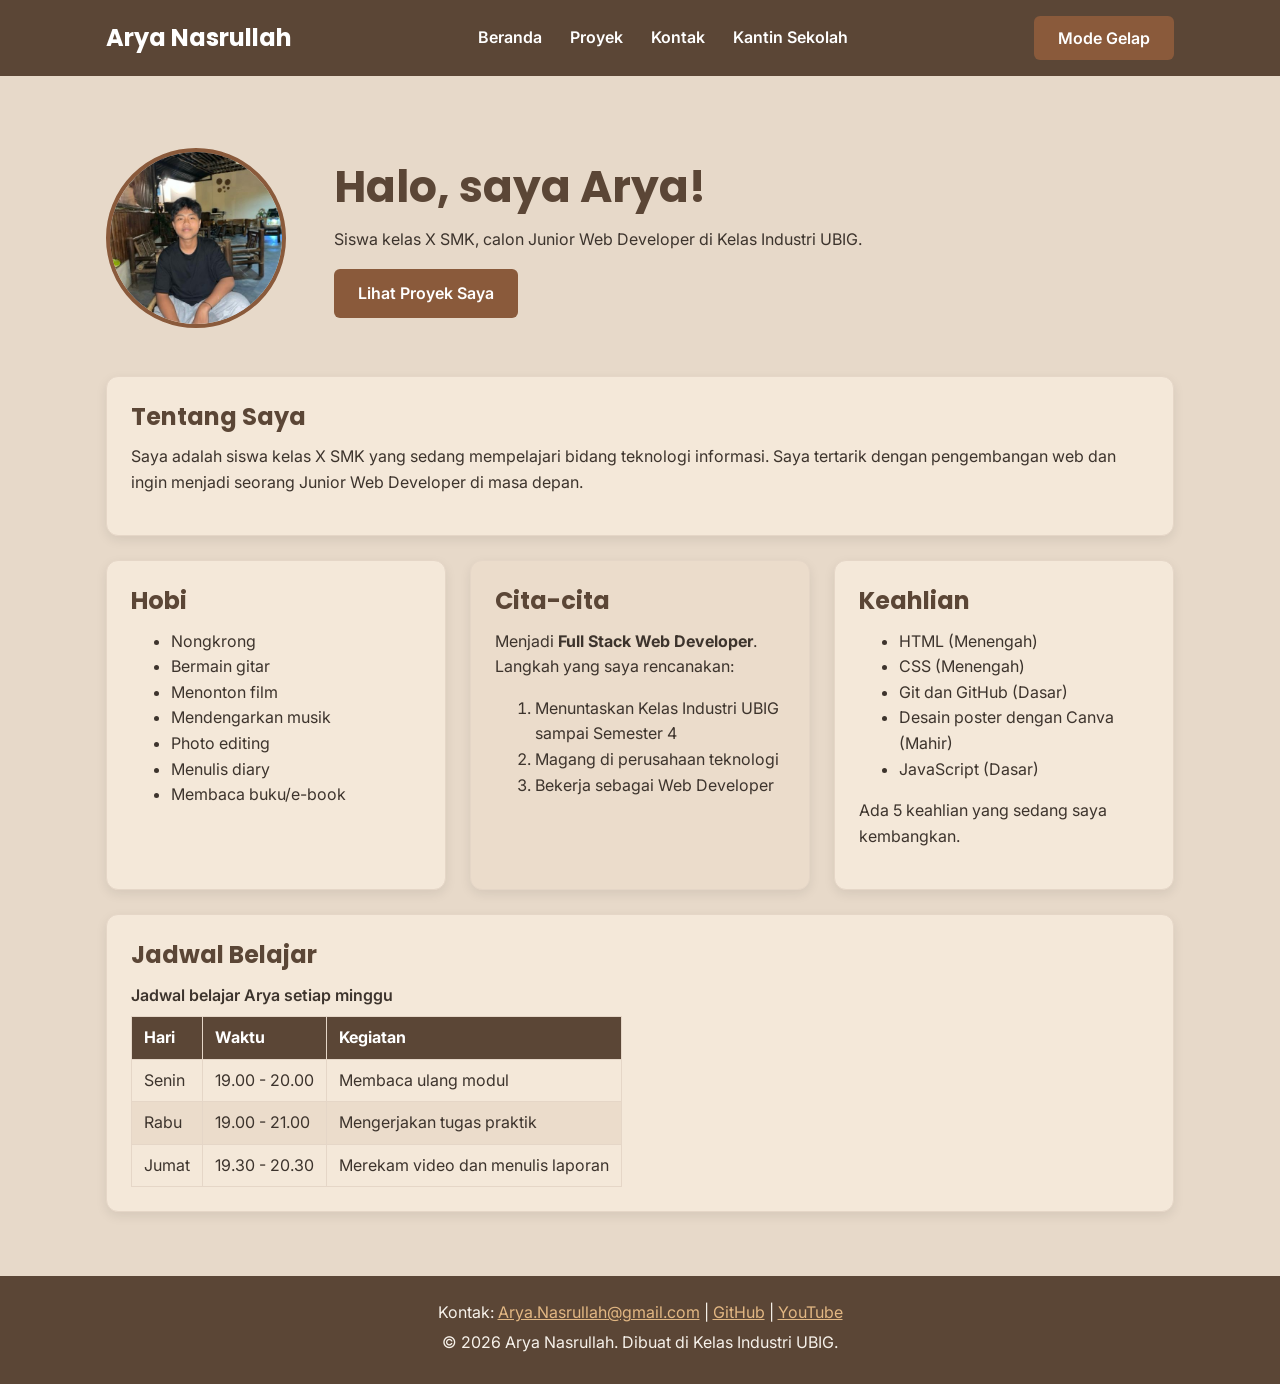
<file: Portfolio-Arya/index.html>
<!DOCTYPE html>
<html lang="id">
<head>
  <meta charset="UTF-8">
  <meta name="viewport" content="width=device-width, initial-scale=1.0">
  <title>Arya Nasrullah | Beranda</title>
  <link rel="icon" href="arya-profile.jpeg" type="image/jpeg">
  <link rel="preconnect" href="https://fonts.googleapis.com">
  <link rel="preconnect" href="https://fonts.gstatic.com" crossorigin>
  <link href="https://fonts.googleapis.com/css2?family=Inter:wght@400;600&family=Poppins:wght@600;700&display=swap" rel="stylesheet">
  <link rel="stylesheet" href="css/style.css">
  <script src="js/main.js?v=20261111" defer></script>
</head>
<body>
  <header>
    <div class="container navbar">
      <h1>Arya Nasrullah</h1>
      <nav class="menu-laptop">
        <ul>
          <li><a href="index.html">Beranda</a></li>
          <li><a href="proyek.html">Proyek</a></li>
          <li><a href="kontak.html">Kontak</a></li>
          <li><a href="kantinsekolah.html">Kantin Sekolah</a></li>
        </ul>
      </nav>
      <!-- Tantangan: menu ponsel yang bisa dibuka-tutup -->
      <details class="menu-ponsel">
        <summary>Menu</summary>
        <nav>
          <ul>
            <li><a href="index.html">Beranda</a></li>
            <li><a href="proyek.html">Proyek</a></li>
            <li><a href="kontak.html">Kontak</a></li>
            <li><a href="kantinsekolah.html">Kantin Sekolah</a></li>
          </ul>
        </nav>
      </details>
      <button type="button" id="tombol-tema">Mode Gelap</button>
    </div>
  </header>

  <main>
    <div class="container">
      <section class="hero">
        <img src="arya-profile.jpeg" alt="Foto profil Arya Nasrullah" width="180">
        <div>
          <h2>Halo, saya Arya!</h2>
          <p>Siswa kelas X SMK, calon Junior Web Developer di Kelas Industri UBIG.</p>
          <a href="proyek.html" class="tombol">Lihat Proyek Saya</a>
        </div>
      </section>

      <section class="kartu">
        <h2>Tentang Saya</h2>
        <p>Saya adalah siswa kelas X SMK yang sedang mempelajari bidang teknologi informasi. Saya tertarik dengan pengembangan web dan ingin menjadi seorang Junior Web Developer di masa depan.</p>
      </section>

      <div class="daftar-kartu">
        <section class="kartu">
          <h2>Hobi</h2>
          <ul>
            <li>Nongkrong</li>
            <li>Bermain gitar</li>
            <li>Menonton film</li>
            <li>Mendengarkan musik</li>
            <li>Photo editing</li>
            <li>Menulis diary</li>
            <li>Membaca buku/e-book</li>
          </ul>
        </section>

        <section class="kartu">
          <h2>Cita-cita</h2>
          <p>Menjadi <strong>Full Stack Web Developer</strong>. Langkah yang saya rencanakan:</p>
          <ol>
            <li>Menuntaskan Kelas Industri UBIG sampai Semester 4</li>
            <li>Magang di perusahaan teknologi</li>
            <li>Bekerja sebagai Web Developer</li>
          </ol>
        </section>

        <section class="kartu">
          <h2>Keahlian</h2>
          <ul id="daftar-skill"></ul>
          <p id="jumlah-skill"></p>
        </section>
      </div>

      <section class="kartu">
        <h2>Jadwal Belajar</h2>
        <table>
          <caption>Jadwal belajar Arya setiap minggu</caption>
          <thead>
            <tr>
              <th>Hari</th>
              <th>Waktu</th>
              <th>Kegiatan</th>
            </tr>
          </thead>
          <tbody>
            <tr>
              <td>Senin</td>
              <td>19.00 - 20.00</td>
              <td>Membaca ulang modul</td>
            </tr>
            <tr>
              <td>Rabu</td>
              <td>19.00 - 21.00</td>
              <td>Mengerjakan tugas praktik</td>
            </tr>
            <tr>
              <td>Jumat</td>
              <td>19.30 - 20.30</td>
              <td>Merekam video dan menulis laporan</td>
            </tr>
          </tbody>
        </table>
      </section>
    </div>
  </main>

  <footer>
    <p>Kontak: <a href="mailto:sakkarepwes23@gmail.com">Arya.Nasrullah@gmail.com</a> |
      <a href="https://github.com/Arya-Nasrullah" target="_blank">GitHub</a> |
      <a href="https://www.youtube.com/@AryaNewWebDevelopment" target="_blank">YouTube</a></p>
    <p>&copy; 2026 Arya Nasrullah. Dibuat di Kelas Industri UBIG.</p>
  </footer>
</body>
</html>
</file>
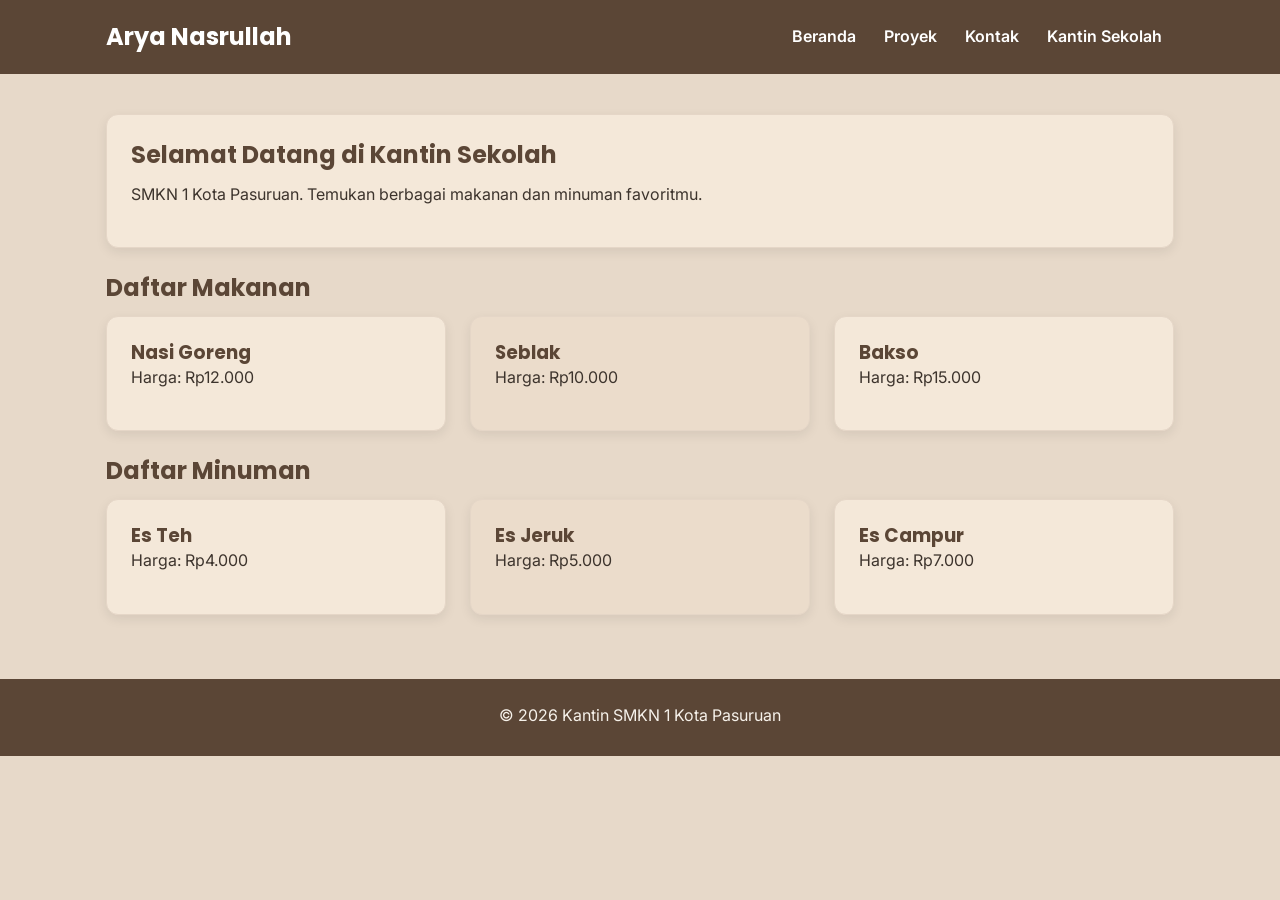
<file: Portfolio-Arya/kantinsekolah.html>
<!DOCTYPE html>
<html lang="id">
<head>
    <meta charset="UTF-8">
    <meta name="viewport" content="width=device-width, initial-scale=1.0">
    <title>Kantin Sekolah | Arya Nasrullah</title>
    <meta name="description" content="Daftar makanan dan minuman di Kantin SMKN 1 Kota Pasuruan.">
    <link rel="preconnect" href="https://fonts.googleapis.com">
    <link rel="preconnect" href="https://fonts.gstatic.com" crossorigin>
    <link href="https://fonts.googleapis.com/css2?family=Inter:wght@400;600&family=Poppins:wght@600;700&display=swap" rel="stylesheet">
    <link rel="stylesheet" href="css/style.css">
    <script src="js/latihan.js" defer></script>
    <script src="js/logika.js" defer></script>
</head>
<body>

    <header>
        <div class="container navbar">
            <h1>Arya Nasrullah</h1>
            <nav class="menu-laptop" aria-label="Navigasi utama">
                <ul>
                    <li><a href="index.html">Beranda</a></li>
                    <li><a href="proyek.html">Proyek</a></li>
                    <li><a href="kontak.html">Kontak</a></li>
                    <li><a href="kantinsekolah.html" aria-current="page">Kantin Sekolah</a></li>
                </ul>
            </nav>
            <details class="menu-ponsel">
                <summary>Menu</summary>
                <nav aria-label="Navigasi utama">
                    <ul>
                        <li><a href="index.html">Beranda</a></li>
                        <li><a href="proyek.html">Proyek</a></li>
                        <li><a href="kontak.html">Kontak</a></li>
                        <li><a href="kantinsekolah.html" aria-current="page">Kantin Sekolah</a></li>
                    </ul>
                </nav>
            </details>
        </div>
    </header>

    <main>
        <div class="container">
            <section class="kartu">
                <h2>Selamat Datang di Kantin Sekolah</h2>
                <p>SMKN 1 Kota Pasuruan. Temukan berbagai makanan dan minuman favoritmu.</p>
            </section>

            <section>
                <h2>Daftar Makanan</h2>
                <div class="daftar-kartu">
                    <article class="kartu">
                        <h3>Nasi Goreng</h3>
                        <p>Harga: Rp12.000</p>
                    </article>
                    <article class="kartu">
                        <h3>Seblak</h3>
                        <p>Harga: Rp10.000</p>
                    </article>
                    <article class="kartu">
                        <h3>Bakso</h3>
                        <p>Harga: Rp15.000</p>
                    </article>
                </div>
            </section>

            <section>
                <h2>Daftar Minuman</h2>
                <div class="daftar-kartu">
                    <article class="kartu">
                        <h3>Es Teh</h3>
                        <p>Harga: Rp4.000</p>
                    </article>
                    <article class="kartu">
                        <h3>Es Jeruk</h3>
                        <p>Harga: Rp5.000</p>
                    </article>
                    <article class="kartu">
                        <h3>Es Campur</h3>
                        <p>Harga: Rp7.000</p>
                    </article>
                </div>
            </section>
        </div>
    </main>

    <footer>
        <p>&copy; 2026 Kantin SMKN 1 Kota Pasuruan</p>
    </footer>

</body>
</html>
</file>
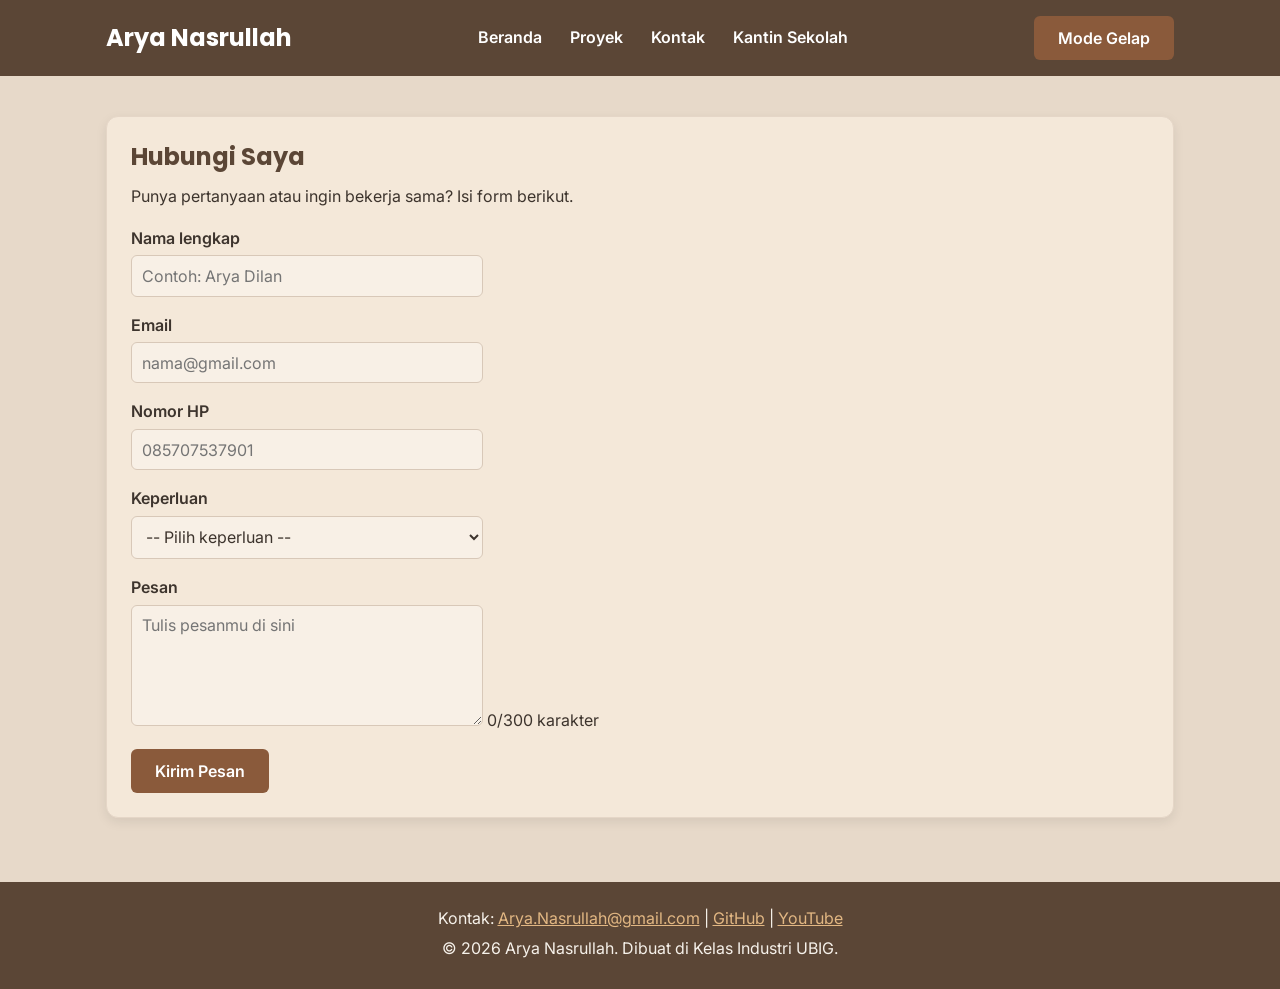
<file: Portfolio-Arya/kontak.html>
<!DOCTYPE html>
<html lang="id">
<head>
  <meta charset="UTF-8">
  <meta name="viewport" content="width=device-width, initial-scale=1.0">
  <title>Arya Nasrullah | Kontak</title>
  <link rel="preconnect" href="https://fonts.googleapis.com">
  <link rel="preconnect" href="https://fonts.gstatic.com" crossorigin>
  <link href="https://fonts.googleapis.com/css2?family=Inter:wght@400;600&family=Poppins:wght@600;700&display=swap" rel="stylesheet">
  <link rel="stylesheet" href="css/style.css">
</head>
<body>
  <header>
    <div class="container navbar">
      <h1>Arya Nasrullah</h1>
      <nav class="menu-laptop">
        <ul>
          <li><a href="index.html">Beranda</a></li>
          <li><a href="proyek.html">Proyek</a></li>
          <li><a href="kontak.html">Kontak</a></li>
          <li><a href="kantinsekolah.html">Kantin Sekolah</a></li>
        </ul>
      </nav>
      <!-- Tantangan: menu ponsel yang bisa dibuka-tutup -->
      <details class="menu-ponsel">
        <summary>Menu</summary>
        <nav>
          <ul>
            <li><a href="index.html">Beranda</a></li>
            <li><a href="proyek.html">Proyek</a></li>
            <li><a href="kontak.html">Kontak</a></li>
            <li><a href="kantinsekolah.html">Kantin Sekolah</a></li>
          </ul>
        </nav>
      </details>
      <button type="button" id="tombol-tema">Mode Gelap</button>
    </div>
  </header>

  <main>
    <div class="container">
      <section class="kartu">
        <h2>Hubungi Saya</h2>
        <p>Punya pertanyaan atau ingin bekerja sama? Isi form berikut.</p>

        <form>
          <p>
            <label for="nama">Nama lengkap</label><br>
            <input type="text" id="nama" name="nama" placeholder="Contoh: Arya Dilan" required>
          </p>
          <p>
            <label for="email">Email</label><br>
            <input type="email" id="email" name="email" placeholder="nama@gmail.com" required>
          </p>
          <p>
            <label for="hp">Nomor HP</label><br>
            <input type="tel" id="hp" name="hp" placeholder="085707537901" required>
          </p>
          <p>
            <label for="keperluan">Keperluan</label><br>
            <select id="keperluan" name="keperluan" required>
              <option value="">-- Pilih keperluan --</option>
              <option value="bertanya">Bertanya</option>
              <option value="kerja-sama">Kerja sama proyek</option>
              <option value="lainnya">Lainnya</option>
            </select>
          </p>
          <p>
            <label for="pesan">Pesan</label><br>
            <textarea id="pesan" name="pesan" rows="5" cols="40" maxlength="300" placeholder="Tulis pesanmu di sini" required></textarea>
            <span id="hitung-karakter" aria-live="polite">0/300 karakter</span>
          </p>
          <button type="submit">Kirim Pesan</button>
        </form>
      </section>
    </div>
  </main>

  <footer>
    <p>Kontak: <a href="mailto:sakkarepwes23@gmail.com">Arya.Nasrullah@gmail.com</a> |
      <a href="https://github.com/Arya-Nasrullah" target="_blank">GitHub</a> |
      <a href="https://www.youtube.com/@AryaNewWebDevelopment" target="_blank">YouTube</a></p>
    <p>&copy; 2026 Arya Nasrullah. Dibuat di Kelas Industri UBIG.</p>
  </footer>
  <script src="js/main.js?v=20261111" defer></script>
</body>
</html>
</file>
<file: Portfolio-Arya/css/style.css>
/* Gaya portofolio Arya Nasrullah
   Palet: #5B4636 (utama), #8A5A3B (cokelat), #C89562 (aksen), #E7D9C9 (latar)
   Huruf: Poppins (judul), Inter (isi)
   Tata letak: mobile first, titik ubah 768px (tablet) dan 1024px (laptop) */

/* 1. Reset */
* {
  box-sizing: border-box;
  margin: 0;
}

:root {
  --warna-latar: #E7D9C9;
  --warna-teks: #3D342D;
  --warna-judul: #5B4636;
  --warna-utama: #5B4636;
  --warna-aksen: #8A5A3B;
  --warna-hover: #70452F;
  --warna-kartu: #F4E8D9;
  --warna-kartu-alt: #EBDCCB;
  --warna-garis: #E5D6C7;
  --warna-garis-lunak: #CDB9A5;
  --warna-input: #F8F0E6;
  --warna-input-garis: #D8C8B8;
  --warna-teks-terang: #FFFFFF;
  --warna-footer-teks: #F6F1EA;
  --warna-footer-link: #E2B783;
}

.gelap {
  --warna-latar: #1F2421;
  --warna-teks: #E8E5E0;
  --warna-judul: #F2D1A8;
  --warna-utama: #151A16;
  --warna-aksen: #D49A62;
  --warna-hover: #A66C3D;
  --warna-kartu: #303832;
  --warna-kartu-alt: #363E38;
  --warna-garis: #4D5A50;
  --warna-garis-lunak: #69766B;
  --warna-input: #252B26;
  --warna-input-garis: #59665B;
  --warna-teks-terang: #FFFFFF;
  --warna-footer-teks: #E8E5E0;
  --warna-footer-link: #F2D1A8;
}

img {
  max-width: 100%;
  height: auto;
}

/* 2. Dasar halaman: warna dan huruf */
body {
  font-family: "Inter", Arial, sans-serif;
  font-size: 1rem;
  line-height: 1.6;
  color: var(--warna-teks);
  background-color: var(--warna-latar);
}

h1, h2, h3 {
  font-family: "Poppins", Arial, sans-serif;
  color: var(--warna-judul);
  line-height: 1.3;
}

h2 {
  margin-bottom: 0.75rem;
}

p, ul, ol {
  margin-bottom: 1rem;
}

a {
  color: var(--warna-aksen);
}

/* 3. Wadah, header, dan menu */
.container {
  max-width: 1100px;
  margin: 0 auto;
  padding: 0 1rem;
}

header {
  background-color: var(--warna-utama);
  color: var(--warna-teks-terang);
  padding: 1rem 0;
}

header h1 {
  color: var(--warna-teks-terang);
  font-size: 1.5rem;
}

.navbar {
  display: flex;
  flex-wrap: wrap;
  justify-content: space-between;
  align-items: center;
  gap: 0.5rem;
}

nav ul {
  display: flex;
  gap: 0.25rem;
  padding: 0;
  margin: 0;
  list-style: none;
}

nav a {
  display: inline-block;
  padding: 0.5rem 0.75rem;
  border-radius: 6px;
  color: var(--warna-teks-terang);
  font-weight: 600;
  text-decoration: none;
}

nav a:hover,
nav a:focus-visible {
  background-color: var(--warna-hover);
}

/* Tantangan: menu ponsel buka-tutup dengan details */
.menu-laptop {
  display: none;
}

.menu-ponsel summary {
  padding: 0.5rem 0.75rem;
  border: 1px solid var(--warna-garis-lunak);
  border-radius: 6px;
  font-weight: 600;
  cursor: pointer;
}

.menu-ponsel ul {
  flex-direction: column;
  margin-top: 0.5rem;
}

/* 4. Isi utama, hero, dan kartu */
main {
  padding: 1.5rem 0;
}

.hero {
  display: flex;
  flex-direction: column;
  align-items: center;
  gap: 1.5rem;
  padding: 1rem 0 2rem;
  text-align: center;
}

.hero img {
  width: 180px;
  height: 180px;
  max-width: 100%;
  object-fit: cover;
  border: 4px solid var(--warna-aksen);
  border-radius: 50%;
}

.hero h2 {
  font-size: 2rem;
}

.tombol {
  display: inline-block;
  padding: 0.75rem 1.5rem;
  border-radius: 6px;
  background-color: var(--warna-aksen);
  color: var(--warna-teks-terang);
  font-weight: 600;
  text-decoration: none;
}

.kartu {
  background-color: var(--warna-kartu);
  padding: 1rem;
  margin-bottom: 1.5rem;
  border: 1px solid var(--warna-garis);
  border-radius: 12px;
  box-shadow: 0 4px 12px rgba(0, 0, 0, 0.08);
}

.kartu:hover {
  border-color: var(--warna-garis-lunak);
}

.daftar-kartu {
  display: flex;
  flex-wrap: wrap;
  gap: 1.5rem;
  margin-bottom: 1.5rem;
}

.daftar-kartu .kartu {
  flex: 1 1 280px;
  margin-bottom: 0;
}

.daftar-kartu .kartu:nth-child(even) {
  background-color: var(--warna-kartu-alt);
}

article img {
  border-radius: 8px;
  border: 1px solid var(--warna-garis);
}

/* 5. Tabel */
table {
  border-collapse: collapse;
}

caption {
  font-weight: 600;
  text-align: left;
  margin-bottom: 0.5rem;
}

th, td {
  border: 1px solid var(--warna-garis);
  padding: 0.5rem 0.75rem;
  text-align: left;
}

th {
  background-color: var(--warna-utama);
  color: var(--warna-teks-terang);
}

tbody tr:nth-child(even) {
  background-color: var(--warna-kartu-alt);
}

/* 6. Form */
label {
  font-weight: 600;
}

input, select, textarea {
  width: 100%;
  max-width: 22rem;
  padding: 0.6rem;
  margin-top: 0.25rem;
  background-color: var(--warna-input);
  color: var(--warna-teks);
  border: 1px solid var(--warna-input-garis);
  border-radius: 6px;
  font-family: inherit;
  font-size: 1rem;
}

input:focus, select:focus, textarea:focus {
  border-color: var(--warna-aksen);
}

button {
  padding: 0.75rem 1.5rem;
  border: none;
  border-radius: 6px;
  background-color: var(--warna-aksen);
  color: var(--warna-teks-terang);
  font-family: inherit;
  font-size: 1rem;
  font-weight: 600;
  cursor: pointer;
}

button:hover,
button:focus-visible,
.tombol:hover,
.tombol:focus-visible {
  background-color: var(--warna-hover);
}

.filter {
  display: flex;
  flex-wrap: wrap;
  gap: 0.5rem;
  margin-bottom: 1rem;
}

.tombol-filter {
  padding: 0.5rem 1rem;
  border: 2px solid var(--warna-garis);
  background-color: var(--warna-kartu);
  color: var(--warna-judul);
}

.tombol-filter.aktif {
  background-color: var(--warna-aksen);
  color: var(--warna-teks-terang);
  border-color: var(--warna-aksen);
}

.label {
  display: inline-block;
  padding: 0.1rem 0.6rem;
  margin-bottom: 0.5rem;
  border-radius: 999px;
  background-color: var(--warna-latar);
  color: var(--warna-judul);
  font-size: 0.85rem;
  font-weight: 600;
}

/* 7. Footer */
footer {
  background-color: var(--warna-utama);
  color: var(--warna-footer-teks);
  text-align: center;
  padding: 1.5rem;
}

footer p {
  margin-bottom: 0.25rem;
}

footer a {
  color: var(--warna-footer-link);
}

/* 8. Tablet: lebar layar 768px ke atas */
@media (min-width: 768px) {
  .menu-laptop {
    display: block;
  }

  .menu-ponsel {
    display: none;
  }

  .hero {
    flex-direction: row;
    padding: 2rem 0 3rem;
    text-align: left;
  }

  .kartu {
    padding: 1.5rem;
  }
}

/* 9. Laptop: lebar layar 1024px ke atas */
@media (min-width: 1024px) {
  main {
    padding: 2.5rem 0;
  }

  .hero {
    gap: 3rem;
  }

  .hero h2 {
    font-size: 2.75rem;
  }
}
</file>
